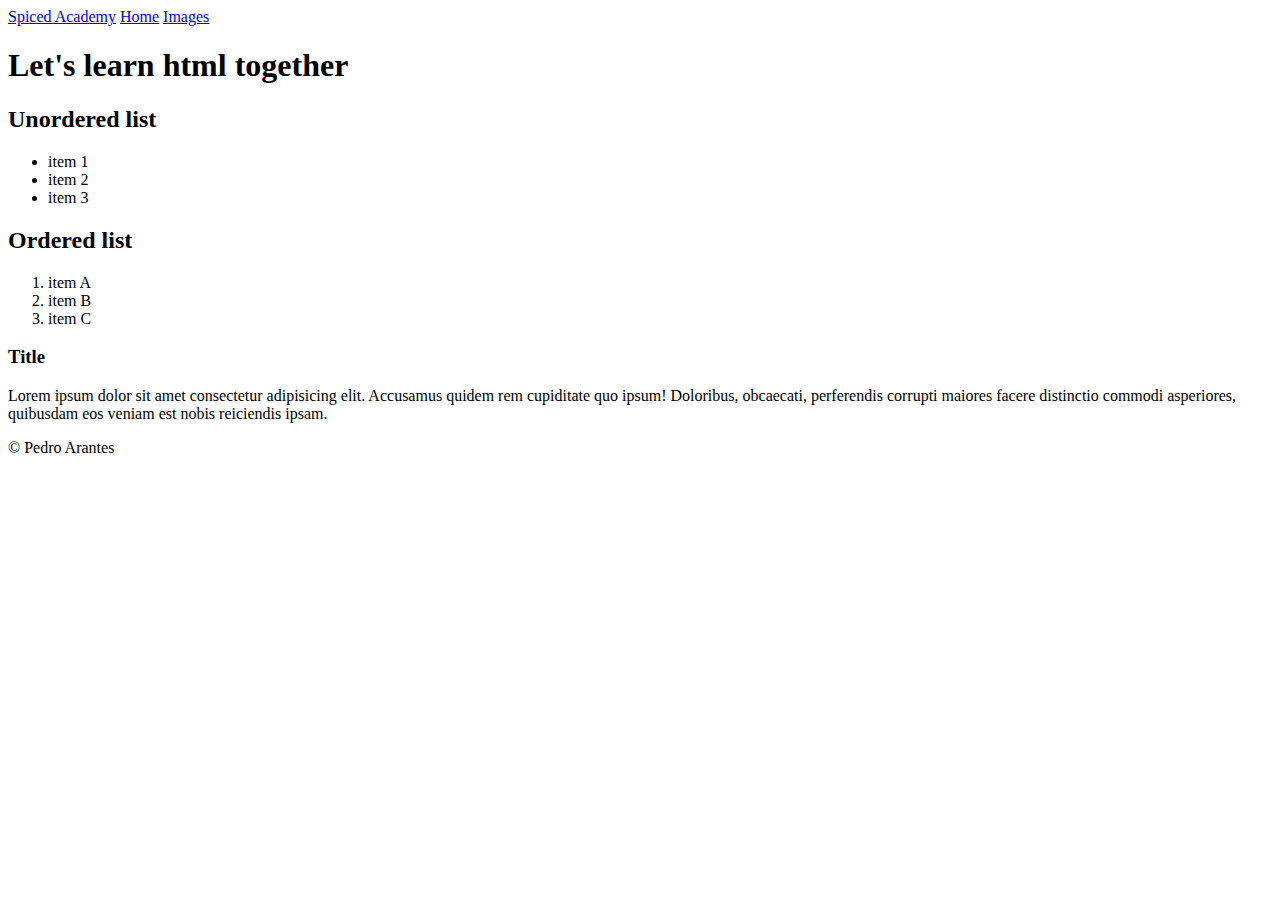
<file: html-and-web/index.html>
<!DOCTYPE html>
<html lang="en">
  <head>
    <meta charset="UTF-8" />
    <meta name="viewport" content="width=device-width, initial-scale=1.0" />
    <title>HTML and the web</title>
  </head>
  <body>
    <header>
      <nav>
        <nav-bar>
          <a
            href="https://www.spiced-academy.com/en/berlin"
            target="_blank"
            rel="noopener noreferrer"
            >Spiced Academy</a
          >
          <a href="/index.html" rel="noopener noreferrer">Home</a>
          <a href="/images.html" rel="noopener noreferrer">Images</a>
        </nav-bar>
      </nav>
      <h1>Let's learn html together</h1>
    </header>
    <main>
      <section>
        <h2>Unordered list</h2>
        <ul>
          <li>item 1</li>
          <li>item 2</li>
          <li>item 3</li>
        </ul>
      </section>
      <section>
        <h2>Ordered list</h2>
        <ol>
          <li>item A</li>
          <li>item B</li>
          <li>item C</li>
        </ol>
      </section>
      <article>
        <h3>Title</h3>
        <p>
          Lorem ipsum dolor sit amet consectetur adipisicing elit. Accusamus
          quidem rem cupiditate quo ipsum! Doloribus, obcaecati, perferendis
          corrupti maiores facere distinctio commodi asperiores, quibusdam eos
          veniam est nobis reiciendis ipsam.
        </p>
      </article>
    </main>
    <footer>
      <p>&copy; Pedro Arantes</p>
    </footer>
  </body>
</html>
</file>
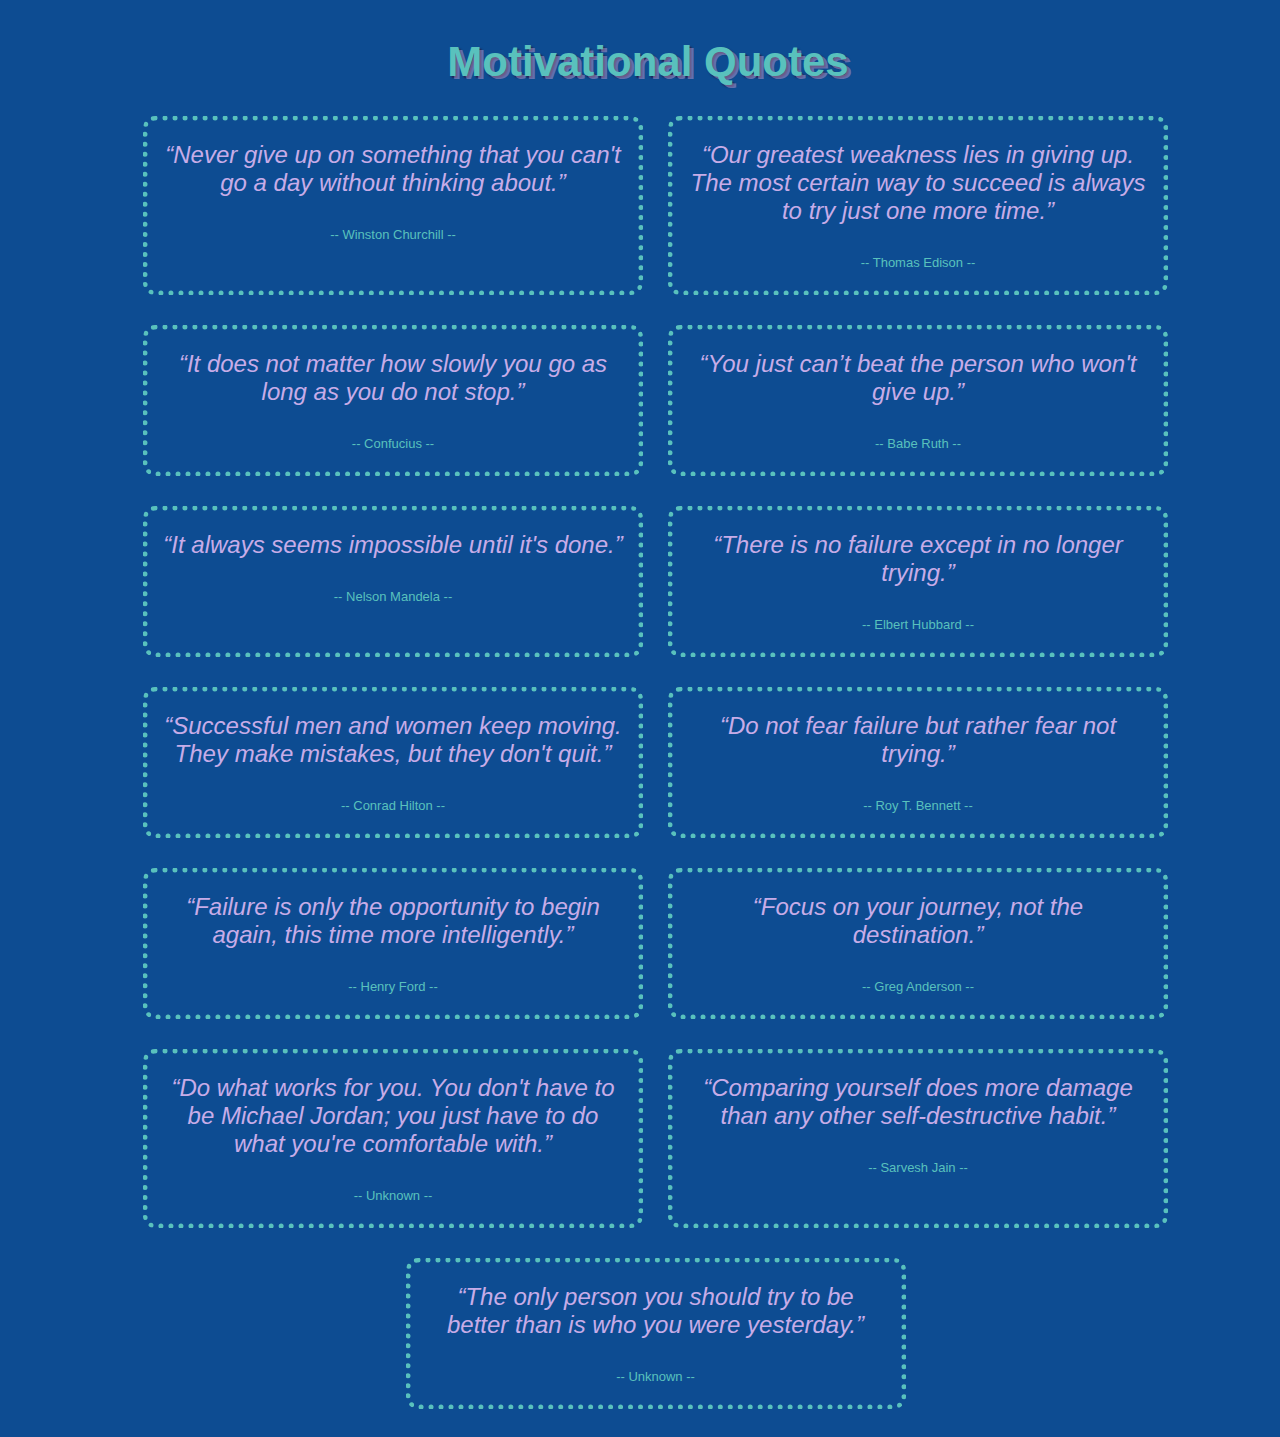
<file: css/css-responsive/code-class/media-query/index.html>
<!DOCTYPE html>
<html lang="en">
    <head>
        <meta charset="UTF-8" />
        <meta http-equiv="X-UA-Compatible" content="IE=edge" />
        <meta name="viewport" content="width=device-width, initial-scale=1.0" />
        <title>Media Query</title>
        <link rel="stylesheet" href="style.css" />
        <link
            rel="shortcut icon"
            href="./public/favicon.ico"
            type="image/x-icon"
        />
    </head>
    <body>
        <h1>Motivational Quotes</h1>
        <section id="quotes-container">
            <section class="quote">
                <h2>
                    “Never give up on something that you can't go a day without
                    thinking about.”
                </h2>
                <p>-- Winston Churchill --</p>
            </section>
            <section class="quote">
                <h2>
                    “Our greatest weakness lies in giving up. The most certain
                    way to succeed is always to try just one more time.”
                </h2>
                <p>-- Thomas Edison --</p>
            </section>
            <section class="quote">
                <h2>
                    “It does not matter how slowly you go as long as you do not
                    stop.”
                </h2>
                <p>-- Confucius --</p>
            </section>
            <section class="quote">
                <h2>“You just can’t beat the person who won't give up.”</h2>
                <p>-- Babe Ruth --</p>
            </section>
            <section class="quote">
                <h2>“It always seems impossible until it's done.”</h2>
                <p>-- Nelson Mandela --</p>
            </section>
            <section class="quote">
                <h2>“There is no failure except in no longer trying.”</h2>
                <p>-- Elbert Hubbard --</p>
            </section>
            <section class="quote">
                <h2>
                    “Successful men and women keep moving. They make mistakes,
                    but they don't quit.”
                </h2>
                <p>-- Conrad Hilton --</p>
            </section>
            <section class="quote">
                <h2>“Do not fear failure but rather fear not trying.”</h2>
                <p>-- Roy T. Bennett --</p>
            </section>
            <section class="quote">
                <h2>
                    “Failure is only the opportunity to begin again, this time
                    more intelligently.”
                </h2>
                <p>-- Henry Ford --</p>
            </section>
            <section class="quote">
                <h2>“Focus on your journey, not the destination.”</h2>
                <p>-- Greg Anderson --</p>
            </section>
            <section class="quote">
                <h2>
                    “Do what works for you. You don't have to be Michael Jordan;
                    you just have to do what you're comfortable with.”
                </h2>
                <p>-- Unknown --</p>
            </section>
            <section class="quote">
                <h2>
                    “Comparing yourself does more damage than any other
                    self-destructive habit.”
                </h2>
                <p>-- Sarvesh Jain --</p>
            </section>
            <section class="quote">
                <h2>
                    “The only person you should try to be better than is who you
                    were yesterday.”
                </h2>
                <p>-- Unknown --</p>
            </section>
        </section>
    </body>
</html>
</file>
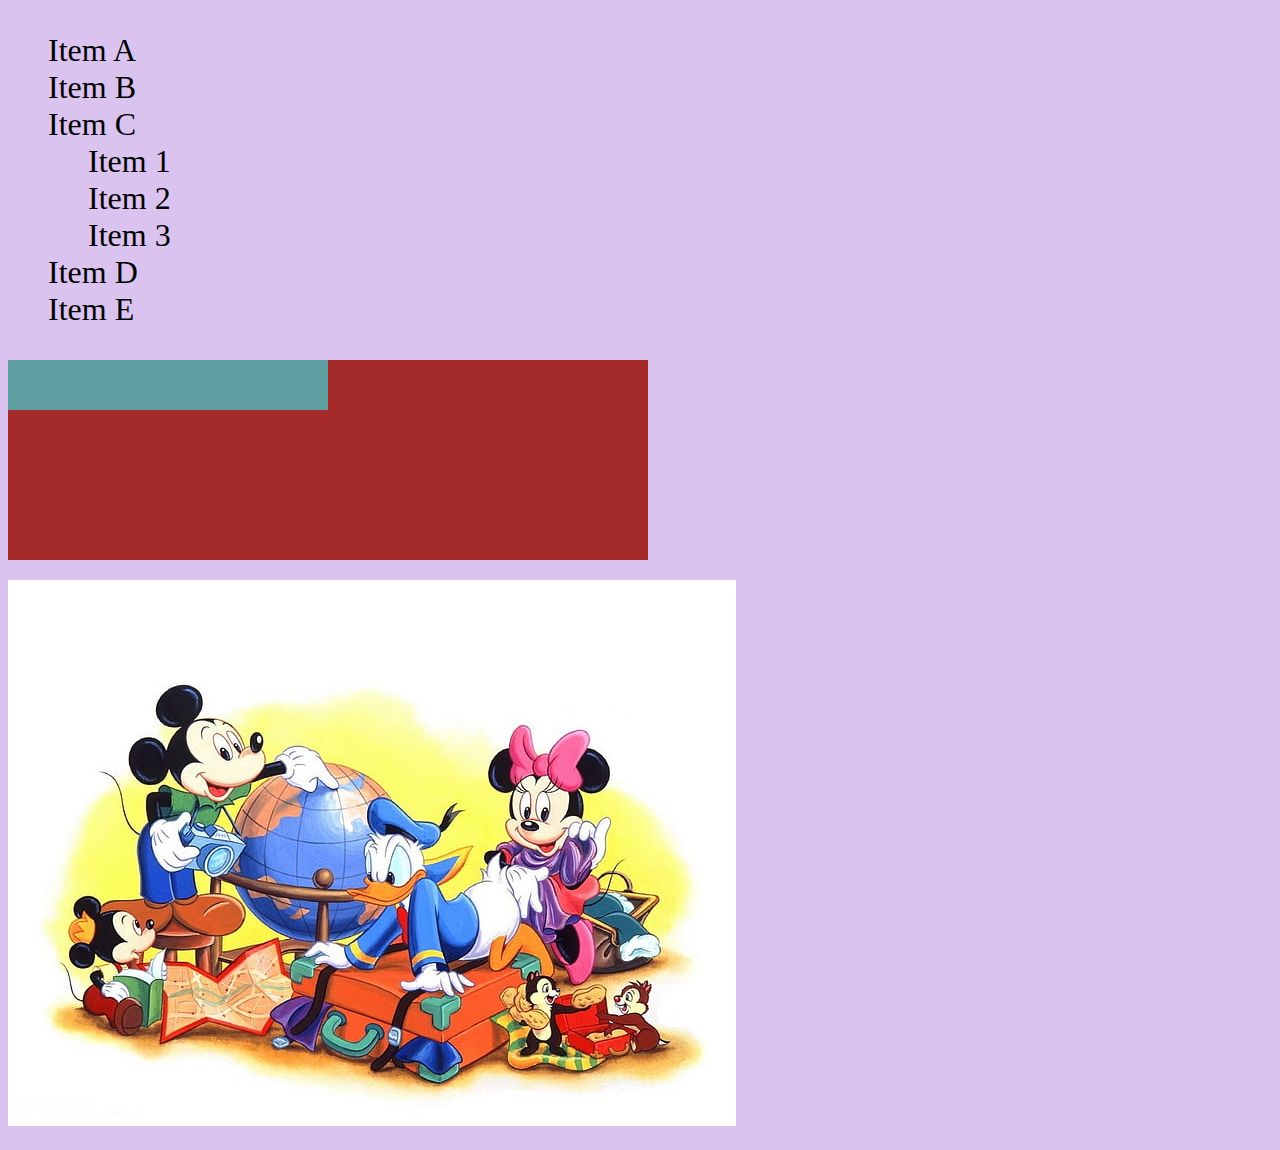
<file: css/css-responsive/code-class/responsive-units/index.html>
<!DOCTYPE html>
<html lang="en">
  <head>
    <meta charset="UTF-8" />
    <meta name="viewport" content="width=device-width, initial-scale=1.0" />
    <link rel="shortcut icon" href="./public/favicon.ico" type="image/x-icon" />
    <link rel="stylesheet" href="style.css" />
    <title>Unit Responsive</title>
  </head>
  <body>
    <ul>
      <li>Item A</li>
      <li>Item B</li>
      <li>
        Item C
        <ul>
          <li>Item 1</li>
          <li>Item 2</li>
          <li>Item 3</li>
        </ul>
      </li>
      <li>Item D</li>
      <li>Item E</li>
    </ul>

    <div class="square-big">
      <div class="square-small"></div>
    </div>
    <section>
      <picture>
        <source
          media="(min-width: 1200px)"
          srcset="./public/mickey&Friends.jpeg" />
        <source
          media="(min-width: 900px)"
          srcset="./public/little-mermaid.jpeg" />
        <img src="./public/winnie-the-Phoo.jpeg" alt=""
      /></picture>
    </section>
  </body>
</html>
</file>
<file: css/css-responsive/code-class/media-query/style.css>
* {
  font-family: Arial, Helvetica, sans-serif;
  box-sizing: border-box;
}

:root {
  --primary-color: #01937c;
  --secondary-color: #faf1e6;
  --font-color: #ffc074;
}

body {
  width: 100%;
  min-height: 100vh;
  text-align: center;
  padding: 10px;
  background-color: var(--primary-color);
}

#quotes-container {
  width: 90%;
  margin: 0 5%;
  text-align: center;
  display: flex;
  flex-direction: column;

  justify-items: center;
}

.quote {
  margin: 10px 15px;
  margin-right: 0px;
  border-radius: 12px;
  border: 3px solid var(--secondary-color);
  background-color: var(--primary-color);
}

h1 {
  width: 100%;
  text-align: center;
  margin: 20px 0px;
  color: var(--secondary-color);
  font-size: 42px;
}

h2,
p {
  text-align: center;
  padding: 10px 15px;
  margin: 10px 0px;
  border-radius: 12px;
  background-color: transparent;
}

p {
  color: var(--secondary-color);
  font-size: small;
}

h2 {
  color: var(--font-color);
  font-weight: 500;
  font-style: italic;
}

@media screen and (min-width: 600px) {
  :root {
    --primary-color: #b24080;
    --secondary-color: #ecac5d;
    --font-color: #fff9b2;
  }
  #quotes-container {
    flex-direction: row;
    justify-content: center;
    flex-wrap: wrap;
    gap: 10px;
  }
  .quote {
    width: 400px;
    border: 5px double var(--secondary-color);
  }
}
@media screen and (min-width: 1024px) {
  :root {
    --primary-color: #0d4c92;
    --secondary-color: #59c1bd;
    --font-color: #c7ace8;
  }
  h1 {
    text-shadow: 4px 3px 0px #c7ace873, 2px 2px 2px #261738f2;
  }
  .quote {
    width: 500px;
    border: 5px dotted var(--secondary-color);
  }
}
@media (prefers-color-scheme: dark) {
  :root {
    --primary-color: #060930;
    --secondary-color: #595b83;
    --font-color: #f4abc4;
  }
  h1 {
    text-shadow: none;
    color: var(--font-color);
  }
}
@media screen and (min-width: 900px) and (prefers-color-scheme: dark) {
  :root {
    --primary-color: #4c0033;
    --secondary-color: #f1d0e6;
    --font-color: #e80f88;
  }
  h1 {
    color: var(--secondary-color);
  }

  h2 {
    height: 20px;
  }
}
</file>
<file: css/css-responsive/code-class/responsive-units/style.css>
* {
  background-color: rgb(218, 196, 239);
  box-sizing: border-box;
}
ul {
  font-size: 2rem;
  list-style-type: none;
}
li {
  font-size: 1em;
}
.square-big {
  background-color: brown;
  width: 50vw;
  height: 200px;
}
.square-small {
  background-color: cadetblue;
  width: 50%;
  height: 25%;
}
section {
  margin: 20px 0;
}
</file>
